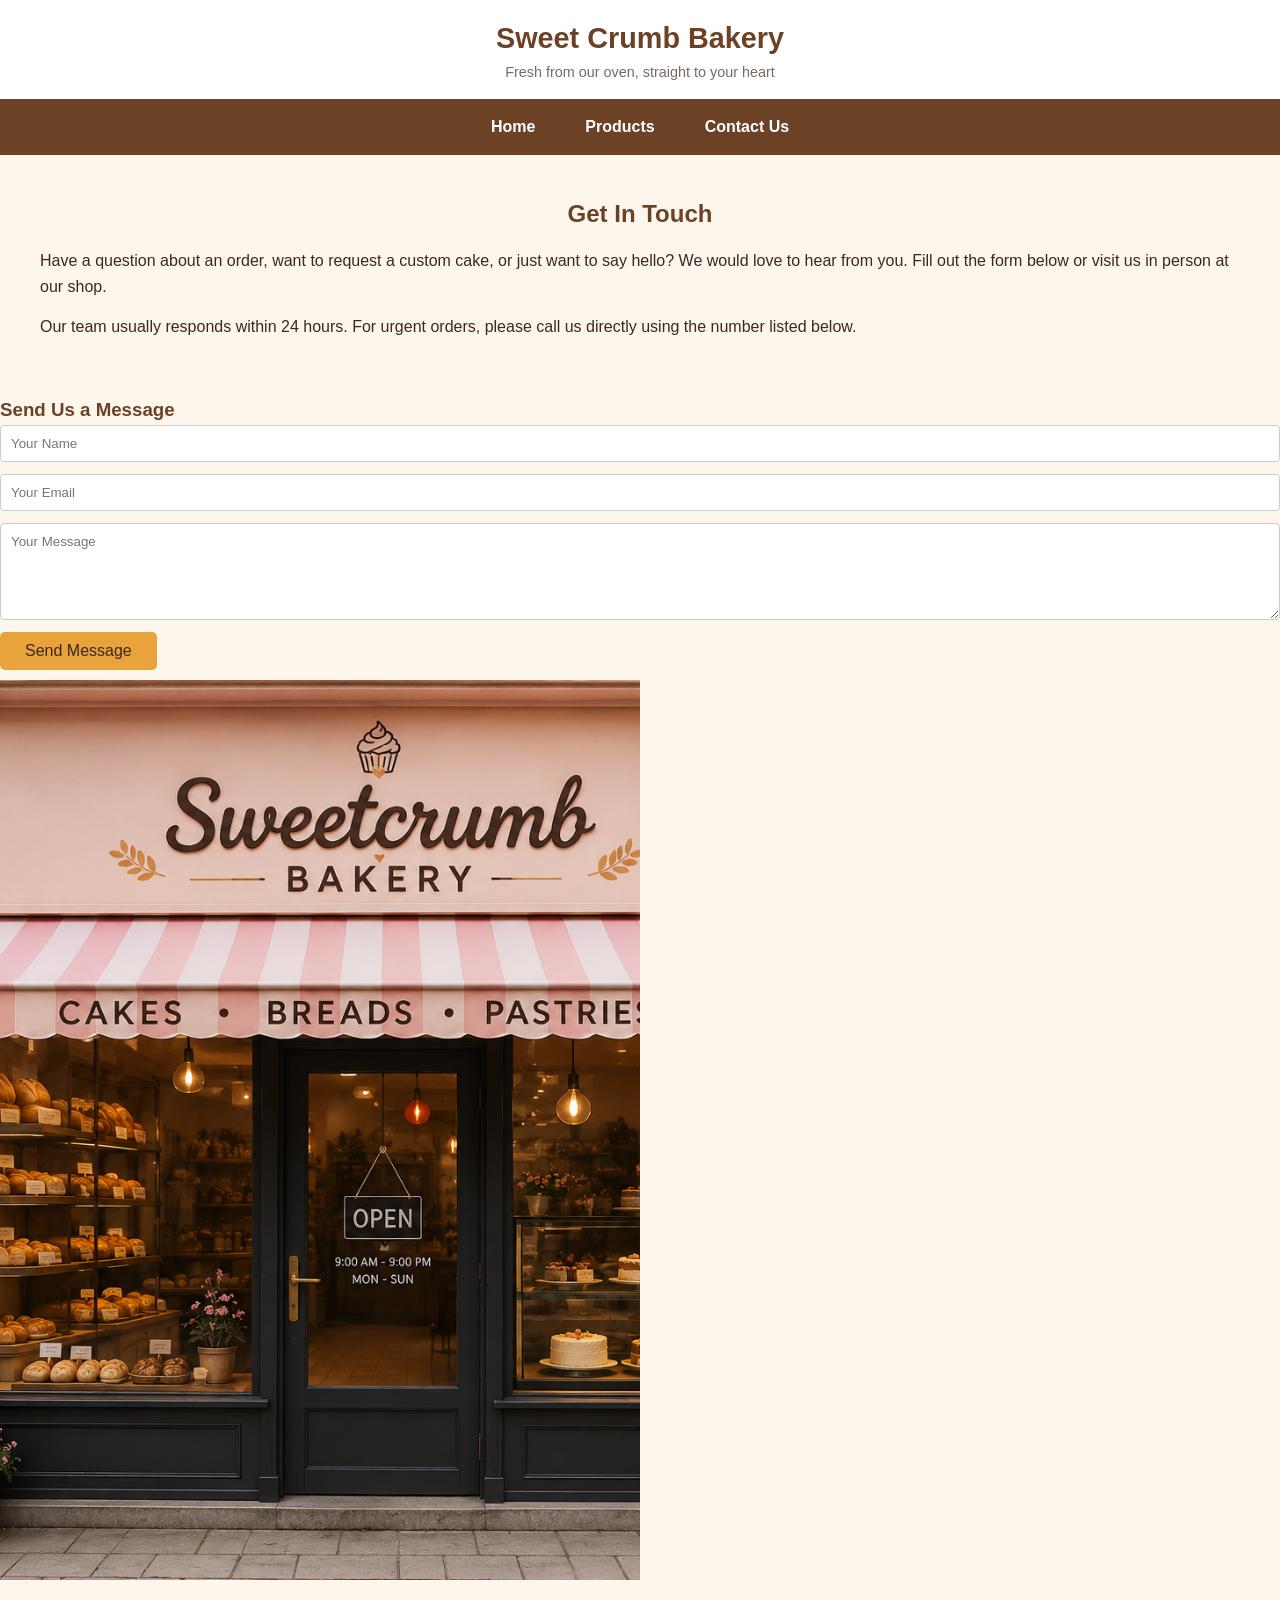
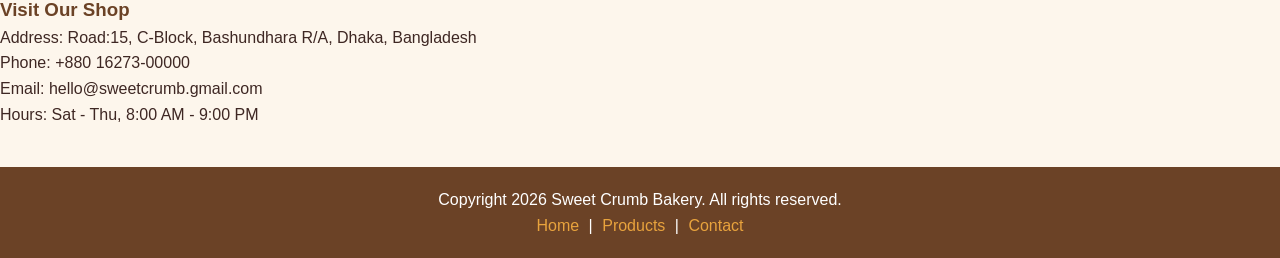
<file: contact.html>
<html lang="en">
<head>
    <meta charset="UTF-8">
    <meta name="viewport" content="width=device-width, initial-scale=1.0">
    <title>Contact Page</title>
    <link rel="stylesheet" href="style.css">
</head>
<body>

<!-- Name: Farhana, ID: 2312079 -->

<div class="header">
  <div class="logo">Sweet Crumb Bakery</div>
  <div class="tagline">Fresh from our oven, straight to your heart</div>
</div>

<div class="navbar">
  <ul>
    <li><a href="index.html">Home</a></li>
    <li><a href="products.html">Products</a></li>
    <li><a href="contact.html">Contact Us</a></li>
  </ul>
</div>

<div class="section">
  <h2>Get In Touch</h2>
  <p>Have a question about an order, want to request a custom cake, or just want to say hello? We would love to hear from you. Fill out the form below or visit us in person at our shop.</p>
  <p>Our team usually responds within 24 hours. For urgent orders, please call us directly using the number listed below.</p>
</div>

<div class="contact">
  <div class="contact-form">
    <h3>Send Us a Message</h3>
    <input id="name" type="text" placeholder="Your Name">
    <input id="email" type="email" placeholder="Your Email">
    <textarea id="message" rows="5" placeholder="Your Message"></textarea>
    <!-- Learn form Internet -->
    <button class="btn" onclick="submitForm()">Send Message</button>
    <p id="formResult" class="form-result-text"></p>

  </div>

  <div class="contact-info">
    <img src="image11.png" alt="">
    <h3>Visit Our Shop</h3>
    <p>Address: Road:15, C-Block, Bashundhara R/A, Dhaka, Bangladesh</p>
    <p>Phone: +880 16273-00000</p>
    <p>Email: hello@sweetcrumb.gmail.com</p>
    <p>Hours: Sat - Thu, 8:00 AM - 9:00 PM</p>
  </div>

</div>

<div class="footer">

  <p>Copyright 2026 Sweet Crumb Bakery. All rights reserved.</p>
  <div>
    <a href="index.html">Home</a> |
    <a href="products.html">Products</a> |
    <a href="contact.html">Contact</a>
  </div>
</div>

<script src="script.js"></script>

</body>
</html>
</file>
<file: style.css>
/*  Name: Farhana, ID: 2312079  */
* {
  margin: 0;
  padding: 0;
  box-sizing: border-box;
}
 
body {
  font-family: Arial, sans-serif;
  background-color: #FDF6EC;
  color: #3E2723;
  line-height: 1.6;
}
 
img {
  max-width: 100%;
}
 
h1, h2, h3 {
  color: #6B4226;
}
 
a {
  text-decoration: none;
  color: inherit;
}
 
.center-text {
  text-align: center;
  margin-bottom: 20px;
}
 
/*For Top header I use */
.header {
  background-color: #ffffff;
  padding: 15px 30px;
  text-align: center;
}
 
.header .logo {
  font-size: 1.8rem;
  color: #6B4226;
  font-weight: bold;
}
 
.header .tagline {
  font-size: 0.9rem;
  color: #7A6A5F;
}
 
/* This is theNavigation bar */
.navbar {
  background-color: #6B4226;
}
 
.navbar ul {
  list-style: none;
  display: flex;
  justify-content: center;
}
 
.navbar ul li a {
  display: block;
  padding: 15px 25px;
  color: #ffffff;
  font-weight: bold;
}
 
.navbar ul li a:hover {
  background-color: #E8A33D;
  color: #3E2723;
}
 
/* This is the Footer */
.footer {
  background-color: #6B4226;
  color: #ffffff;
  text-align: center;
  padding: 20px;
  margin-top: 40px;
}
 
.footer a {
  color: #E8A33D;
  margin: 0 5px;
}
 
.btn {
  background-color: #E8A33D;
  color: #3E2723;
  border: none;
  padding: 10px 25px;
  font-size: 1rem;
  border-radius: 5px;
}
 
.btn:hover {
  background-color: #6B4226;
  color: #ffffff;
}
 
.des {
  display: flex;
  align-items: center;
  justify-content: space-between;
  gap: 30px;
  padding: 50px 40px;
  flex-wrap: wrap;
}
 
.des-text {
  flex: 1 1 400px;
}
 
.des-image {
  flex: 1 1 350px;
}
 
.section {
  padding: 40px;
}
.section h2 {
  text-align: center;
  margin-bottom: 15px;
}
 
.section p {
  margin-bottom: 15px;
}
.features {
  display: flex;
  gap: 20px;
  flex-wrap: wrap;
  justify-content: center;
  margin-top: 20px;
}
.feature-card {
  background-color: #ffffff;
  padding: 20px;
  flex: 1 1 250px;
  text-align: center;
  border-radius: 5px;
}
.feature-card img {
  height: 130px;
  width: 100%;
  object-fit: cover;
  margin-bottom: 10px;
}
.counter-box {
  text-align: center;
  background-color: #ffffff;
  padding: 25px;
  max-width: 350px;
  margin: 20px auto 0 auto;
  border-radius: 5px;
}
.counter-number {
  font-size: 1.8rem;
  color: #6B4226;
  margin-bottom: 10px;
}

.product-grid {
  display: grid;
  grid-template-columns: repeat(3fr, 1fr);
  gap: 25px;
  margin-top: 20px;
}
 
.product-card {
  background-color: #ffffff;
  border-radius: 5px;
  overflow: hidden;
}
 
.product-card img {
  height: 300px;
  width: 100%;
  object-fit: cover;
}
 
.product-info {
  padding: 15px;
}

.price {
  color: #E8A33D;
  font-weight: bold;
  margin: 8px 0;
}

.contact-wrapper {
  display: flex;
  gap: 30px;
  padding: 40px;
  flex-wrap: wrap;
}
 
.contact-form, .contact-info {
  flex: 1px 1px 350px;
}
.contact-form input,
.contact-form textarea {
  width: 100%;
  padding: 10px;
  margin-bottom: 12px;
  border: 1px solid #ccc;
  border-radius: 4px;
  font-family: inherit;
}
 
.contact-info img {
  margin-bottom: 15px;
  height: 100%;
  width: 50%;
  object-fit: cover;
}
.form-result-text {
  margin-top: 10px;
  font-weight: bold;
  color: #6B4226;
}
</file>
